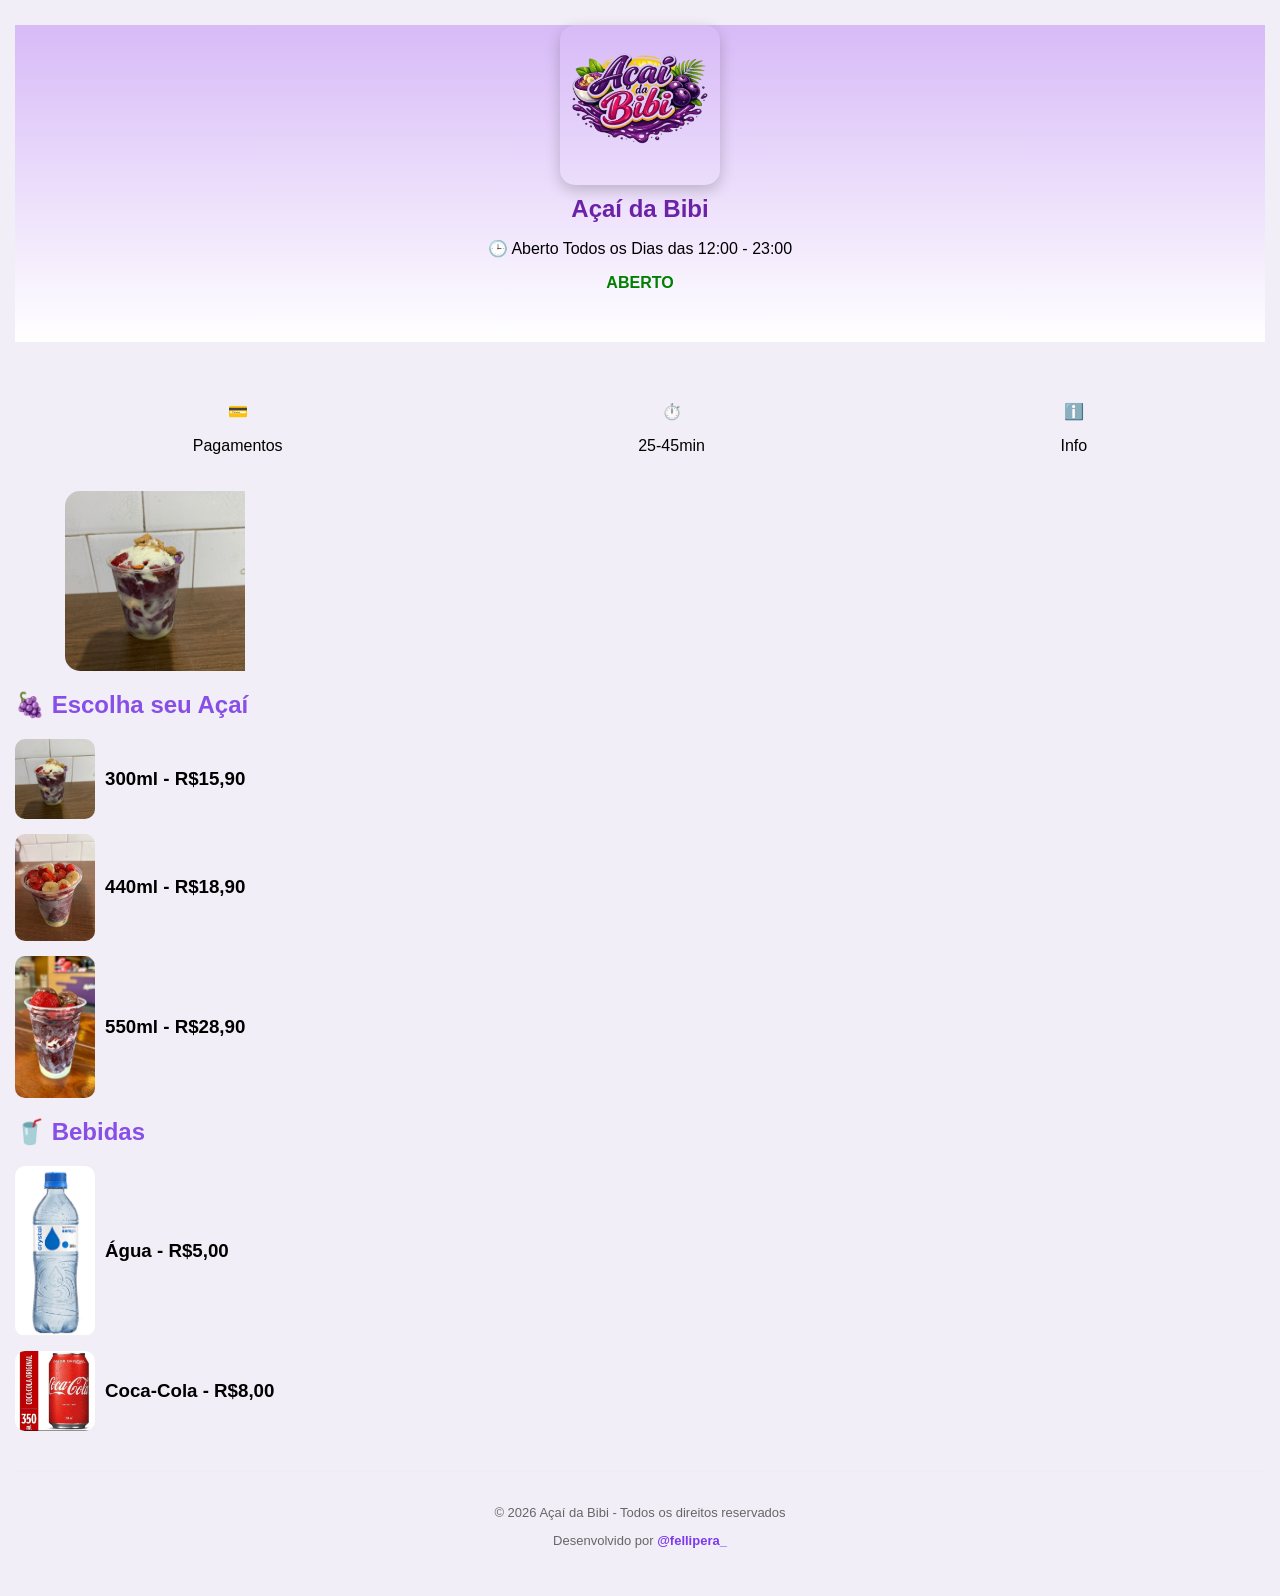
<file: index.html>
<!DOCTYPE html>
<html lang="pt-br">
    <head>
    <meta charset="UTF-8">
    <meta name="viewport" content="width=device-width, initial-scale=1.0">
    <title>Açaí da Bibi</title>
    <link rel="stylesheet" href="style.css">
    </head>
    <body>

        <!-- topo   -->



        <div class="topo">
            <div class="banner">
                <img src="fotos/banner.png">
            </div>

        <div class ="info-loja">
            <h2>Açaí da Bibi</h2>
            <p>🕒 Aberto Todos os Dias das 12:00 - 23:00 </p>
            <span class="status">ABERTO</span>
            </div>
        </div>
            <!-- ICONES -->
            <div class="icones">

            <div onclick="toggle('pagamentoBox')">
                💳
                <p>Pagamentos</p>
            </div>

            <div>
                ⏱️
                <p>25-45min</p>
            </div>

            <div onclick="toggle('infoBox')">
                ℹ️
                <p>Info</p>
            </div>

            </div>

            <!-- BOX PAGAMENTO -->
            <div id="pagamentoBox" class="box hidden">
            <p>✔ Pix</p>
            <p>✔ Cartão</p>
            <p>✔ Dinheiro</p>
            </div>

            <!-- BOX INFO -->
            <div id="infoBox" class="box hidden">
            <p>📍 Entregas na região : Freguesia do ó</p>
            <p>🚚 Delivery rápido</p>
            </div>





            <div class="slider">
                <div class="slide active">
                    <img src="fotos/acai300ml.jpeg">
                </div>
                <div class="slide">
                    <img src="fotos/acai440ml.jpeg">
                </div>
                <div class="slide">
                    <img src="fotos/acai550ml.jpeg">
                </div>
            </div>
            <!-- produtos -->
            <h2>🍇 Escolha seu Açaí</h2>

            <div class="produto" onclick="selecionar('Açaí 300ml',15.9)">
                <img src="fotos/acai300ml.jpeg">
                <h3>300ml - R$15,90</h3>
            </div>

            <div class="produto" onclick="selecionar('Açaí 440ml',18.9)">
                <img src="fotos/acai440ml.jpeg">
                <h3>440ml - R$18,90</h3>
            </div>

            <div class="produto" onclick="selecionar('Açaí 550ml',28.9)">
                <img src="fotos/acai550ml.jpeg">
                <h3>550ml - R$28,90</h3>
            </div>
            
            <h2>🥤 Bebidas</h2>

                <div class="produto" onclick="selecionar('Água', 5)">
                <img src="fotos/agua 500ml sgas.jpeg">
                <h3>Água - R$5,00</h3>
                </div>

                <div class="produto" onclick="selecionar('Coca-Cola', 8)">
                <img src="fotos/coca cola 350ml.jpeg">
                <h3>Coca-Cola - R$8,00</h3>
                </div>
















                <script src="script.js"></script>
                <footer class="footer">
                <p>© 2026 Açaí da Bibi - Todos os direitos reservados</p>
                <p>Desenvolvido por <strong>@fellipera_</strong></p>
                </footer>

    </body>
</html>
</file>
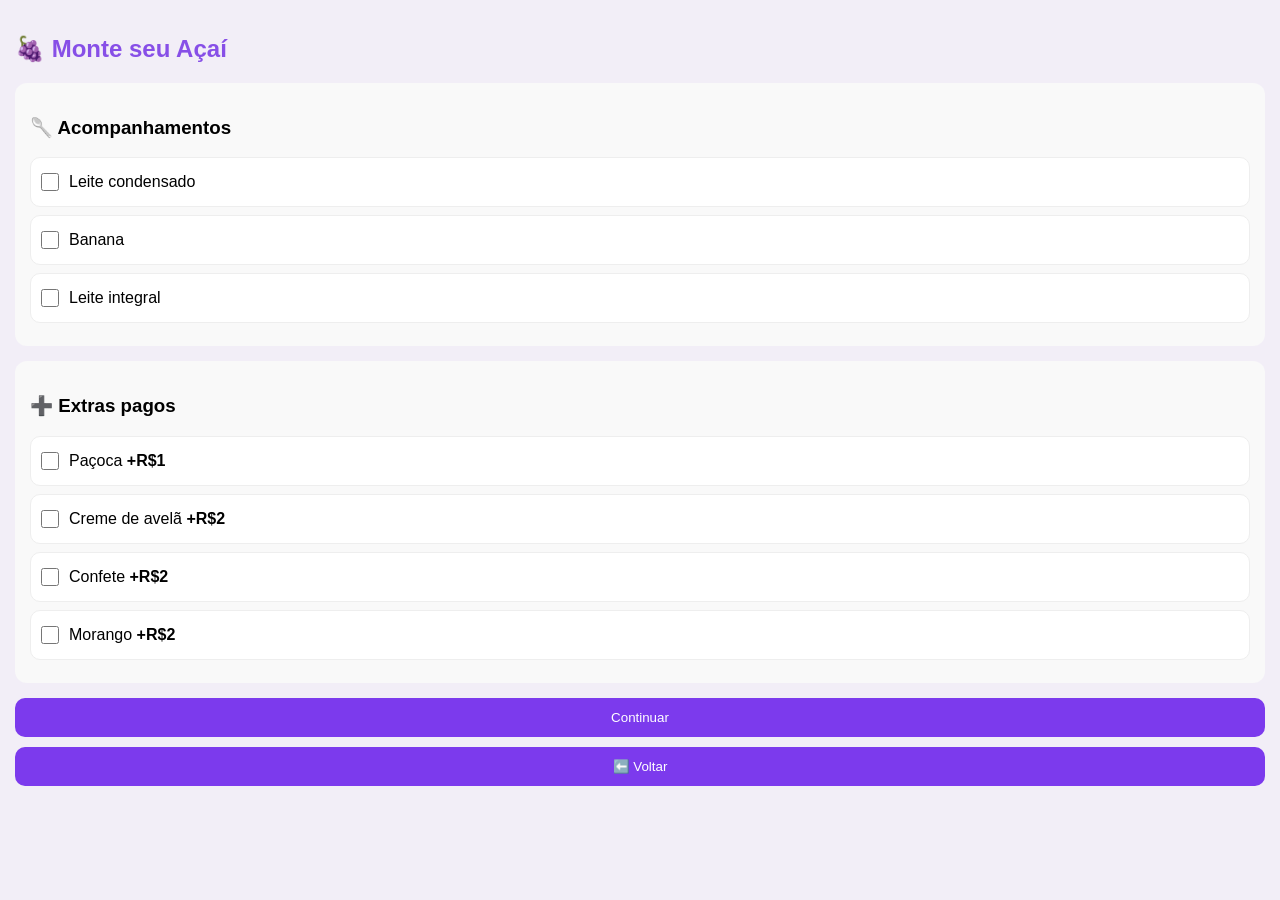
<file: extras.html>
<!DOCTYPE html>
<html lang="pt-br">
<head>
<meta charset="UTF-8">
<meta name="viewport" content="width=device-width, initial-scale=1.0">
<title>Extras</title>
<link rel="stylesheet" href="style.css">
</head>
<body>



<h2>🍇 Monte seu Açaí</h2>

<!-- GRATIS -->
<div class="card">
<h3>🥄 Acompanhamentos</h3>

<label class="opcao">
  <input type="checkbox" value="Leite condensado">
  <span>Leite condensado</span>
</label>

<label class="opcao">
  <input type="checkbox" value="Banana">
  <span>Banana</span>
</label>

<label class="opcao">
  <input type="checkbox" value="Leite integral">
  <span>Leite integral</span>
</label>
</div>

<!-- PAGOS -->
<div class="card">
<h3>➕ Extras pagos</h3>

<label class="opcao">
  <input type="checkbox" value="Paçoca" data-price="1">
  <span>Paçoca <strong>+R$1</strong></span>
</label>

<label class="opcao">
  <input type="checkbox" value="Creme de avelã" data-price="2">
  <span>Creme de avelã <strong>+R$2</strong></span>
</label>

<label class="opcao">
  <input type="checkbox" value="Confete" data-price="2">
  <span>Confete <strong>+R$2</strong></span>
</label>

<label class="opcao">
  <input type="checkbox" value="Morango" data-price="2">
  <span>Morango <strong>+R$2</strong></span>
</label>

</div>

<!-- BOTÃO -->
<button onclick="irFinal()">Continuar</button>
<!-- VOLTAR -->
<button onclick="voltar()">⬅️ Voltar</button>

<script src="script.js"></script>
</body>
</html>
</file>
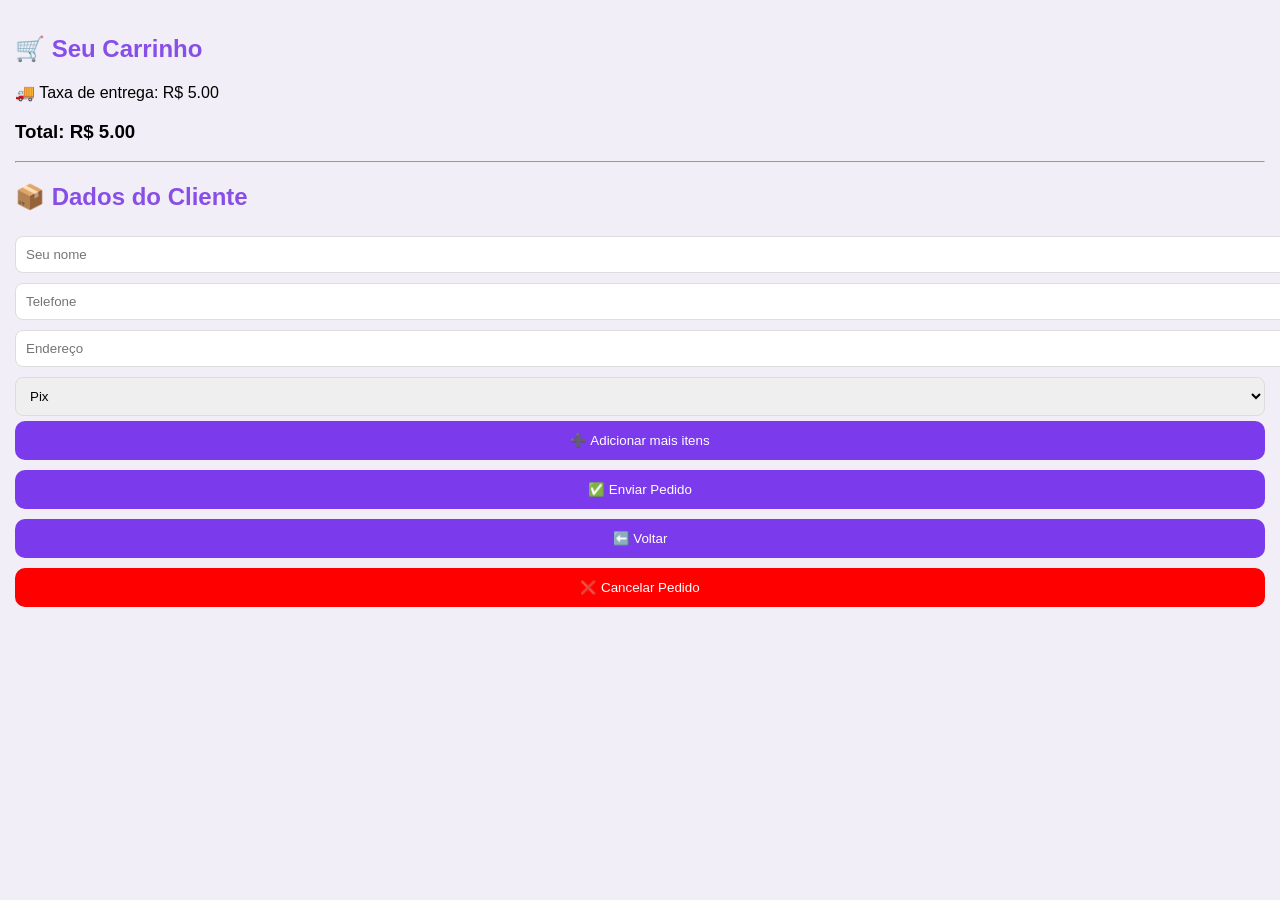
<file: finalizar.html>
<!DOCTYPE html>
<html lang="pt-br">
<head>
<meta charset="UTF-8">
<meta name="viewport" content="width=device-width, initial-scale=1.0">
<title>Finalizar Pedido</title>
<link rel="stylesheet" href="style.css">
</head>
<body>



<h2>🛒 Seu Carrinho</h2>

<!-- LISTA DE ITENS -->
<div id="lista"></div>

<!-- TAXA -->
<p>🚚 Taxa de entrega: R$ <span id="entrega">5.00</span></p>

<!-- TOTAL -->
<h3>Total: R$ <span id="total">0.00</span></h3>

<hr>

<h2>📦 Dados do Cliente</h2>

<input type="text" id="nome" placeholder="Seu nome">
<input type="text" id="telefone" placeholder="Telefone">
<input type="text" id="endereco" placeholder="Endereço">

<select id="pagamento">
<option>Pix</option>
<option>Cartão</option>
<option>Dinheiro</option>
</select>

<!-- BOTÕES -->
<button onclick="window.location.href='index.html'">
➕ Adicionar mais itens
</button>

<button onclick="finalizar()">
✅ Enviar Pedido
</button>
<!-- BOTÃO VOLTAR -->
<button onclick="voltar()">⬅️ Voltar</button>

<button onclick="cancelarPedido()" style="background:red;">
❌ Cancelar Pedido
</button>

<!-- SCRIPT -->
<script src="script.js"></script>

<script>
carregarCarrinho();
</script>

</body>
</html>
</file>
<file: style.css>
/* RESET */
body {
  font-family: Arial;
  background:#f2eef7;
  margin:0;
  padding:15px;
}

/* TITULOS */
h2 {
  color:#874fe7;
}

/* ================= TOPO ================= */
.topo {
  background: linear-gradient(180deg, #d7baf7, #ffffff);
  padding-bottom: 50px;
  margin-bottom: 60px;
}

/* BANNER CENTRAL */
.banner {
  display:flex;
  justify-content:center;
  margin-top:10px;
}

.banner img {
  width:auto;
  height:160px;
  object-fit:cover;
  border-radius:15px;
  box-shadow:0 5px 15px rgba(0,0,0,0.2);
}

/* INFO LOJA */
.info-loja {
  text-align:center;
  margin-top:10px;
}

.info-loja h2 {
  margin:5px 0;
  color:#6b21a8;
}

.status {
  color:green;
  font-weight:bold;
}

/* ================= ICONES ================= */
.icones {
  display:flex;
  justify-content:space-around;
  margin:20px 0;
  text-align:center;
}

/* ================= BOX ================= */
.box {
  background:#b9addb;
  margin:10px;
  padding:10px;
  border-radius:10px;
}

.hidden {
  display:none;
}

/* ================= SLIDER ================= */
.slider {
  width:92%;
  margin:20px auto;
  height:180px;
  border-radius:15px;
  overflow:hidden;
  position:relative;
}

.slide {
  position:absolute;
  width:100%;
  height:100%;
  opacity:0;
  transition:opacity 0.5s ease-in-out;
}

.slide.active {
  opacity:1;
}

.slide img {
  height:100%;
  object-fit:cover;
}

/* ================= DOTS ================= */
.dots {
  text-align:center;
  margin-top:5px;
}

.dot {
  height:8px;
  width:8px;
  margin:3px;
  background:#ccc;
  border-radius:50%;
  display:inline-block;
  cursor:pointer;
}

.dot.active {
  background:#7c3aed;
}

/* ================= PRODUTOS ================= */
.produto {
  display:flex;
  gap:10px;
  margin:15px 0;
  cursor:pointer;
  align-items:center;
}

.produto img {
  width:80px;
  border-radius:10px;
}

.produto h3 {
  margin:0;
}

/* ================= FORM ================= */
button {
  width:100%;
  padding:12px;
  background:#7c3aed;
  color:#fff;
  border:none;
  border-radius:10px;
}

input, select {
  width:100%;
  padding:10px;
  margin:5px 0;
  border-radius:8px;
  border:1px solid #ddd;
}


.footer {
  margin-top: 40px;
  padding: 20px;
  text-align: center;
  font-size: 13px;
  color: #666;
  border-top: 1px solid #eee;
}

.footer strong {
  color: #7c3aed;
}


button {
  margin-bottom:10px;
}


.card {
  background:#f9f9f9;
  padding:15px;
  margin:15px 0;
  border-radius:12px;
}

.opcao {
  display: flex;
  align-items: center;
  justify-content: space-between;
  background: #fff;
  padding: 10px;
  border-radius: 10px;
  margin: 8px 0;
  cursor: pointer;
  border: 1px solid #eee;
}

/* lado esquerdo (checkbox + texto) */
.opcao span {
  flex: 1;
  margin-left: 10px;
}

/* checkbox alinhado */
.opcao input {
  width: 18px;
  height: 18px;
}
.opcao:hover {
  border-color: #7c3aed;
  background: #f3e8ff;
}
</file>
